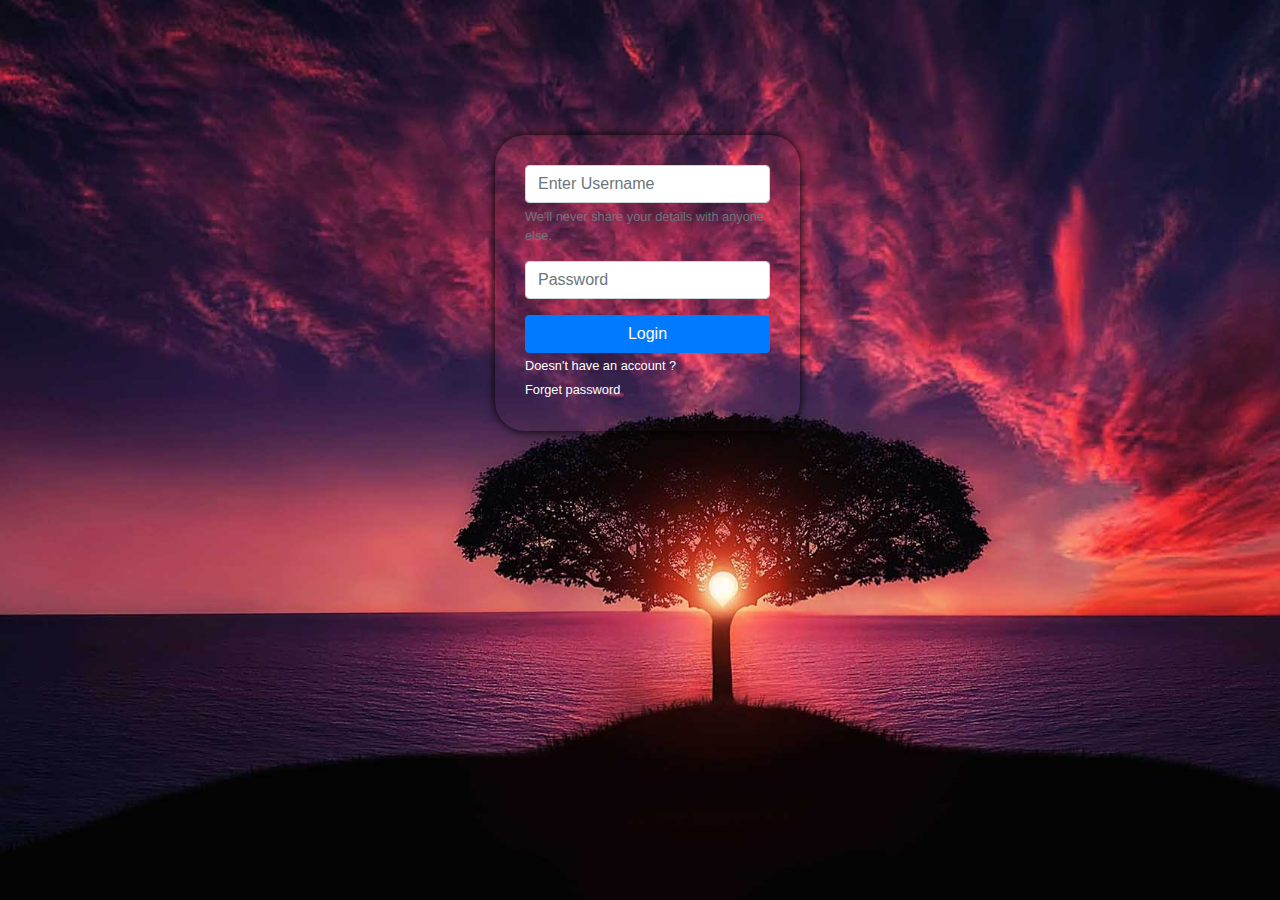
<file: index.html>
<!DOCTYPE html>
<html>
    <title>Login</title>
    <head>
            <meta name="viewport" content="width=device-width, initial-scale=1, shrink-to-fit=no">
    <!--CSS-->
    <link rel="stylesheet" href="https://maxcdn.bootstrapcdn.com/bootstrap/4.0.0/css/bootstrap.min.css" integrity="sha384-Gn5384xqQ1aoWXA+058RXPxPg6fy4IWvTNh0E263XmFcJlSAwiGgFAW/dAiS6JXm" crossorigin="anonymous">
    <!--JS-->
    <script src="https://code.jquery.com/jquery-3.2.1.slim.min.js" integrity="sha384-KJ3o2DKtIkvYIK3UENzmM7KCkRr/rE9/Qpg6aAZGJwFDMVNA/GpGFF93hXpG5KkN" crossorigin="anonymous"></script>
<script src="https://cdnjs.cloudflare.com/ajax/libs/popper.js/1.12.9/umd/popper.min.js" integrity="sha384-ApNbgh9B+Y1QKtv3Rn7W3mgPxhU9K/ScQsAP7hUibX39j7fakFPskvXusvfa0b4Q" crossorigin="anonymous"></script>
<script src="https://maxcdn.bootstrapcdn.com/bootstrap/4.0.0/js/bootstrap.min.js" integrity="sha384-JZR6Spejh4U02d8jOt6vLEHfe/JQGiRRSQQxSfFWpi1MquVdAyjUar5+76PVCmYl" crossorigin="anonymous"></script>
<link href="style/index.css" rel="stylesheet" type="text/css">
<!--Font Awesome-->
<link rel="stylesheet" href="https://cdnjs.cloudflare.com/ajax/libs/font-awesome/4.7.0/css/font-awesome.min.css">
</head>

<body>
   
        <section class="container-fluid bg" id = "body-form">
                <section class="row justify-content-center">
                    <section class="col-12 col-sm-6 col-md-3">
                        <form class="form-container" method="POST" action="php/login.php">
                              <div class="form-group">
                                <!-- <label for="username">Username</label> -->
                                <input type="text" name="username" class="form-control" id="exampleInputEmail1" aria-describedby="emailHelp" placeholder="Enter Username" required>
                            <small id="emailHelp" class="form-text text-muted">We'll never share your details with anyone else.</small>
                              </div>
                             <div class="form-group">
                                    <!-- <label for="exampleInputPassword1">Password</label> -->
                            <input type="password" name="password" class="form-control" id="exampleInputPassword1" placeholder="Password" required>
                              </div>
                             
                                  <button type="submit" name="submit" class="btn btn-primary btn-block">Login</button>
                            <small><a href="html/register.html" class="links" target="_blank">Doesn't have an account ?</a></small><br>
                            <small><a href="html/forgetPassword.html" target="_blank" class="links">Forget password</a></small>
                            </form>
                    </section>
                </section>
            </section>
            <script src ="js/index.js"></script>
</body>




</html>
</file>
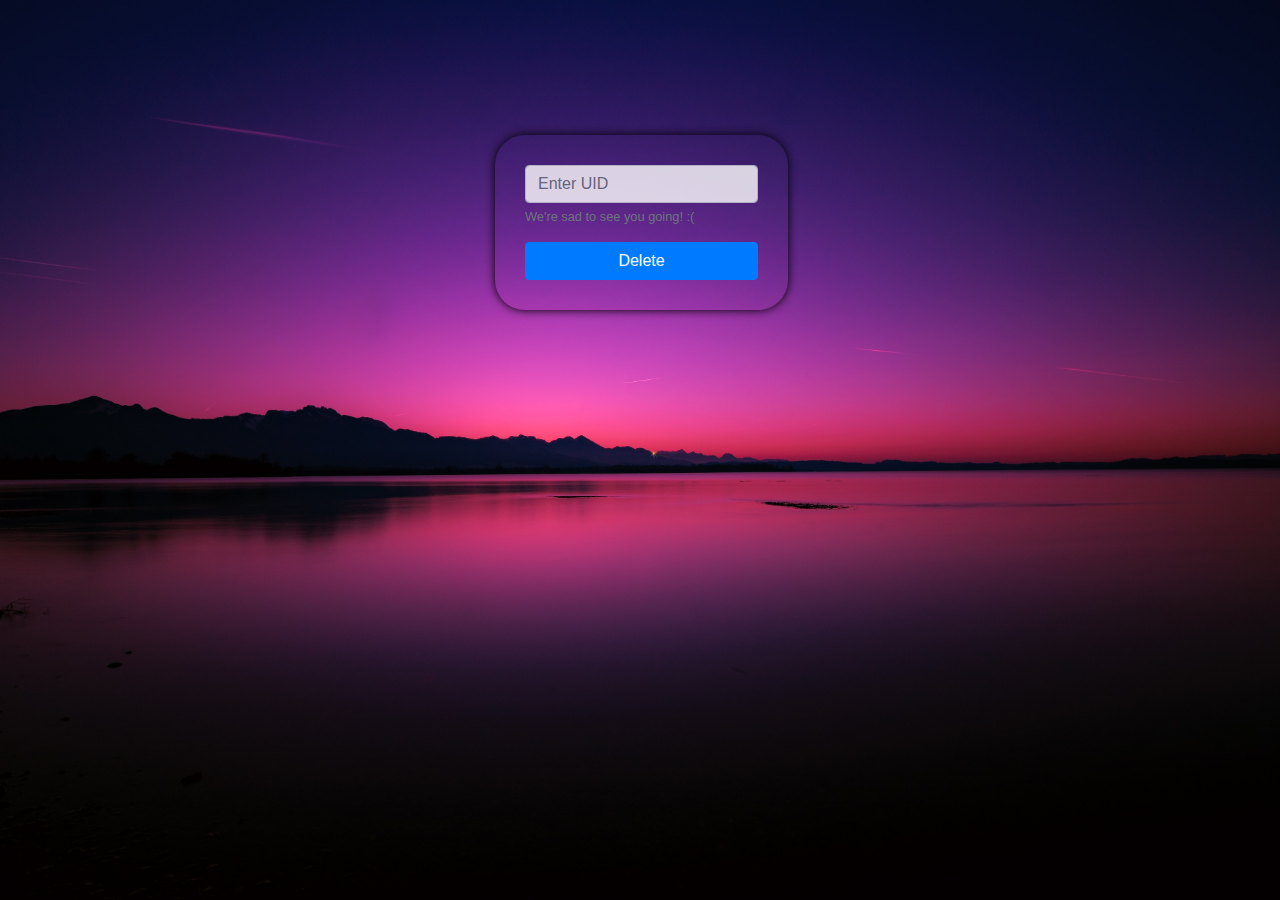
<file: html/deleteAccount.html>
<!DOCTYPE html>
<html>
    <title>Delete Account</title>
    <head>
            <meta name="viewport" content="width=device-width, initial-scale=1, shrink-to-fit=no">
            <meta name="title" content="login">
            <meta name="description" content="this is  a login page">
            <meta name="keywords" content="sajid,shaikh,sajidshaikh,login">
            <meta name="robots" content="index, follow">
            <meta http-equiv="Content-Type" content="text/html; charset=utf-8">
            <meta name="language" content="English">
            <meta name="revisit-after" content="2 days">
            <meta name="author" content="sajid shaikh">

    <!--CSS-->
    <link rel="stylesheet" href="https://maxcdn.bootstrapcdn.com/bootstrap/4.0.0/css/bootstrap.min.css" integrity="sha384-Gn5384xqQ1aoWXA+058RXPxPg6fy4IWvTNh0E263XmFcJlSAwiGgFAW/dAiS6JXm" crossorigin="anonymous">
    <!--JS-->
    <script src="https://code.jquery.com/jquery-3.2.1.slim.min.js" integrity="sha384-KJ3o2DKtIkvYIK3UENzmM7KCkRr/rE9/Qpg6aAZGJwFDMVNA/GpGFF93hXpG5KkN" crossorigin="anonymous"></script>
<script src="https://cdnjs.cloudflare.com/ajax/libs/popper.js/1.12.9/umd/popper.min.js" integrity="sha384-ApNbgh9B+Y1QKtv3Rn7W3mgPxhU9K/ScQsAP7hUibX39j7fakFPskvXusvfa0b4Q" crossorigin="anonymous"></script>
<script src="https://maxcdn.bootstrapcdn.com/bootstrap/4.0.0/js/bootstrap.min.js" integrity="sha384-JZR6Spejh4U02d8jOt6vLEHfe/JQGiRRSQQxSfFWpi1MquVdAyjUar5+76PVCmYl" crossorigin="anonymous"></script>
<link href="../style/index.css" rel="stylesheet" type="text/css">
<!--Font Awesome-->
<link rel="stylesheet" href="https://cdnjs.cloudflare.com/ajax/libs/font-awesome/4.7.0/css/font-awesome.min.css">
</head>

<body>
   
        <section class="container-fluid bg" id = "body-form">
                <section class="row justify-content-center">
                    <section class="col-12 col-sm-6 col-md-3">
                        <form class="form-container" method="POST" action = "../php/delete_account.php">
                              <div class="form-group">
                                <input type="text" name="uid" class="form-control" id="InputEmail1" aria-describedby="emailHelp" placeholder="Enter UID" required>
                            <small id="emailHelp" class="form-text text-muted">We're sad to see you going! :(</small>
                              </div>
                             
                             
                                  <button  onclick="return confirm('Are you sure ?');" type="submit" name="submit" class="btn btn-primary btn-block">Delete</button>
                            
                            </form>
                    </section>
                </section>
            </section>
            <script src ="../js/register style.js"></script>
</body>




</html>
</file>
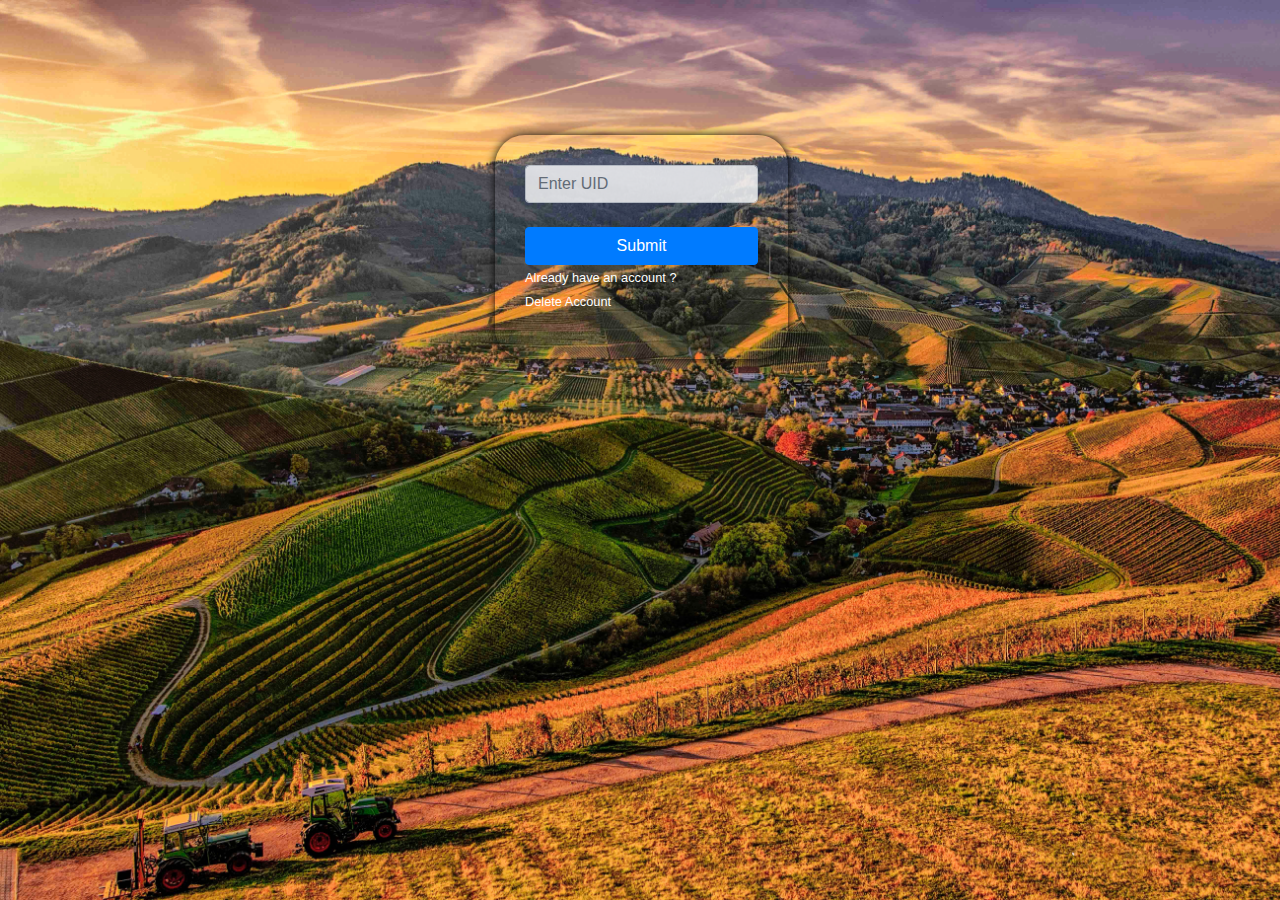
<file: html/forgetPassword.html>
<!DOCTYPE html>
<html>
    <title>Password reset</title>
    <head>
 <meta name="viewport" content="width=device-width, initial-scale=1, shrink-to-fit=no">
            <meta name="title" content="login">
            <meta name="description" content="this is  a login page">
            <meta name="keywords" content="sajid,shaikh,sajidshaikh,login">
            <meta name="robots" content="index, follow">
            <meta http-equiv="Content-Type" content="text/html; charset=utf-8">
            <meta name="language" content="English">
            <meta name="revisit-after" content="2 days">
            <meta name="author" content="sajid shaikh">
             <!--Icon-->       <link rel="icon" href="../images/icon.png" type="image/icon">
    <!--CSS-->
    <link rel="stylesheet" href="https://maxcdn.bootstrapcdn.com/bootstrap/4.0.0/css/bootstrap.min.css" integrity="sha384-Gn5384xqQ1aoWXA+058RXPxPg6fy4IWvTNh0E263XmFcJlSAwiGgFAW/dAiS6JXm" crossorigin="anonymous">
<link href="../style/forgetPassword.css" rel="stylesheet" type="text/css">
<!--Font Awesome-->
<link rel="stylesheet" href="https://cdnjs.cloudflare.com/ajax/libs/font-awesome/4.7.0/css/font-awesome.min.css">
</head>

<body>
   
        <section class="container-fluid bg">
                <section class="row justify-content-center">
                    <section class="col-12 col-sm-6 col-md-3">
                        <form class="form-container" method="POST" action="../php/forgetPassword.php">
                              <div class="form-group">
                                
                                <input type="text" name="UID" class="form-control" id="exampleInputEmail1" placeholder="Enter UID" required>
                                <br>
                                  <button type="submit" name="submit" class="btn btn-primary btn-block">Submit</button>
                            <small><a href="../index.html" class="links" target="_blank">Already have an account ?</a></small><br>
                            <small><a href="../html/deleteAccount.html" class="links">Delete Account</a></small>
                            </form>
                    </section>
                </section>
            </section>
       <script src="../js/register style.js"></script>     
</body>




</html>
</file>
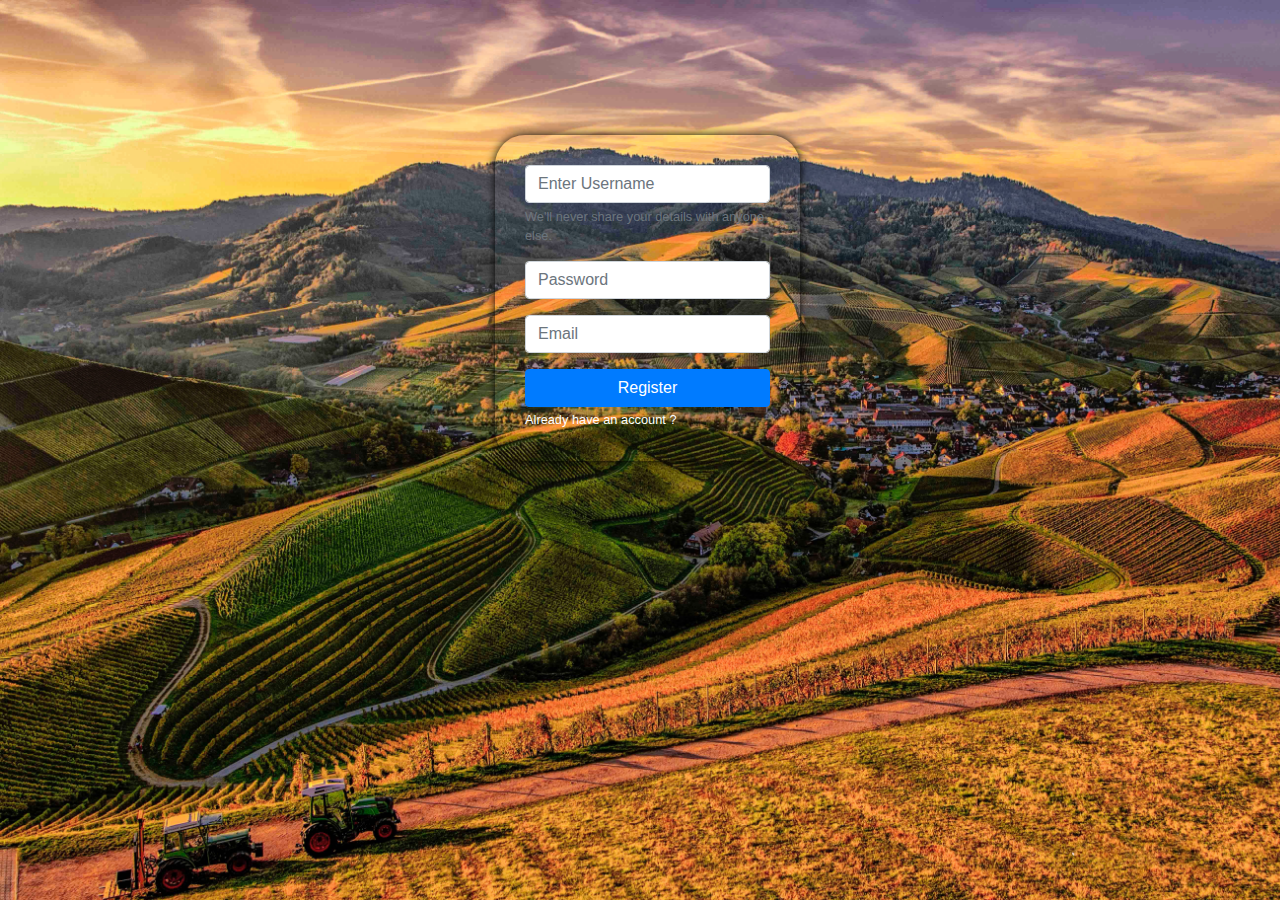
<file: html/register.html>
<!DOCTYPE html>
<html>
    <title>Register</title>
    <head>
    <!--CSS-->
    <meta name="viewport" content="width=device-width, initial-scale=1, shrink-to-fit=no">
    <link rel="stylesheet" href="https://maxcdn.bootstrapcdn.com/bootstrap/4.0.0/css/bootstrap.min.css" integrity="sha384-Gn5384xqQ1aoWXA+058RXPxPg6fy4IWvTNh0E263XmFcJlSAwiGgFAW/dAiS6JXm" crossorigin="anonymous">
    <!--JS-->
    <script src="https://code.jquery.com/jquery-3.2.1.slim.min.js" integrity="sha384-KJ3o2DKtIkvYIK3UENzmM7KCkRr/rE9/Qpg6aAZGJwFDMVNA/GpGFF93hXpG5KkN" crossorigin="anonymous"></script>
<script src="https://cdnjs.cloudflare.com/ajax/libs/popper.js/1.12.9/umd/popper.min.js" integrity="sha384-ApNbgh9B+Y1QKtv3Rn7W3mgPxhU9K/ScQsAP7hUibX39j7fakFPskvXusvfa0b4Q" crossorigin="anonymous"></script>
<script src="https://maxcdn.bootstrapcdn.com/bootstrap/4.0.0/js/bootstrap.min.js" integrity="sha384-JZR6Spejh4U02d8jOt6vLEHfe/JQGiRRSQQxSfFWpi1MquVdAyjUar5+76PVCmYl" crossorigin="anonymous"></script>
<link href="../style/index.css" rel="stylesheet" type="text/css">
<!--Font Awesome-->
<link rel="stylesheet" href="https://cdnjs.cloudflare.com/ajax/libs/font-awesome/4.7.0/css/font-awesome.min.css">
</head>

<body>
   
        <section class="container-fluid bg">
                <section class="row justify-content-center">
                    <section class="col-12 col-sm-6 col-md-3">
                        <form class="form-container" method="POST" action="../php/register.php">
                              <div class="form-group">
                                <!-- <label for="username">Username</label> -->
                                <input type="text" name="username" class="form-control" id="exampleInputEmail1" aria-describedby="emailHelp" placeholder="Enter Username" required>
                            <small id="emailHelp" class="form-text text-muted">We'll never share your details with anyone else.</small>
                              </div>
                             <div class="form-group">
                                    <!-- <label for="exampleInputPassword1">Password</label> -->
                            <input type="password" name="password" class="form-control" id="exampleInputPassword1" placeholder="Password" required>
                              </div>

                              <div class="form-group">
                                    <input type="email" name="email" class="form-control" placeholder="Email" required>
                              </div>
                             
                                  <button type="submit" name="submit" class="btn btn-primary btn-block">Register</button>
                            <small><a href="../index.html" class="links" target="_blank">Already have an account ?</a></small><br>
                            <!-- <small><a href="" class="links">Forget password</a></small> -->
                            </form>
                    </section>
                </section>
            </section>
       <script src="../js/register style.js"></script>     
</body>




</html>
</file>
<file: style/index.css>
.form-container{
    position: absolute;
    top: 15vh;
    padding: 30px;
    border-radius: 30px;
    box-shadow: 0 0 10px 0 black;
}
#InputEmail1{
    opacity: .8;
    overflow: hidden;
}

#InputPassword1{
    opacity: .8;
    overflow: hidden;
}
.links{
    color: white;
}
</file>
<file: style/forgetPassword.css>
.form-container{
    position: absolute;
    top: 15vh;
    /*background: #fff;*/
    padding: 30px;
    border-radius: 30px;
    box-shadow: 0 0 10px 0 black;
}
.bg{
    /*background-image: url('../images/background-image.jpg');*/
    background-repeat: no-repeat;
    width: 100%;
    height: 100vh;
    background-position: center;
}
#exampleInputEmail1{
    opacity: .8;
    overflow: hidden;
}
#exampleInputPassword1{
    opacity: .8;
    overflow: hidden;
}
.links{
    color: white;
}
</file>
